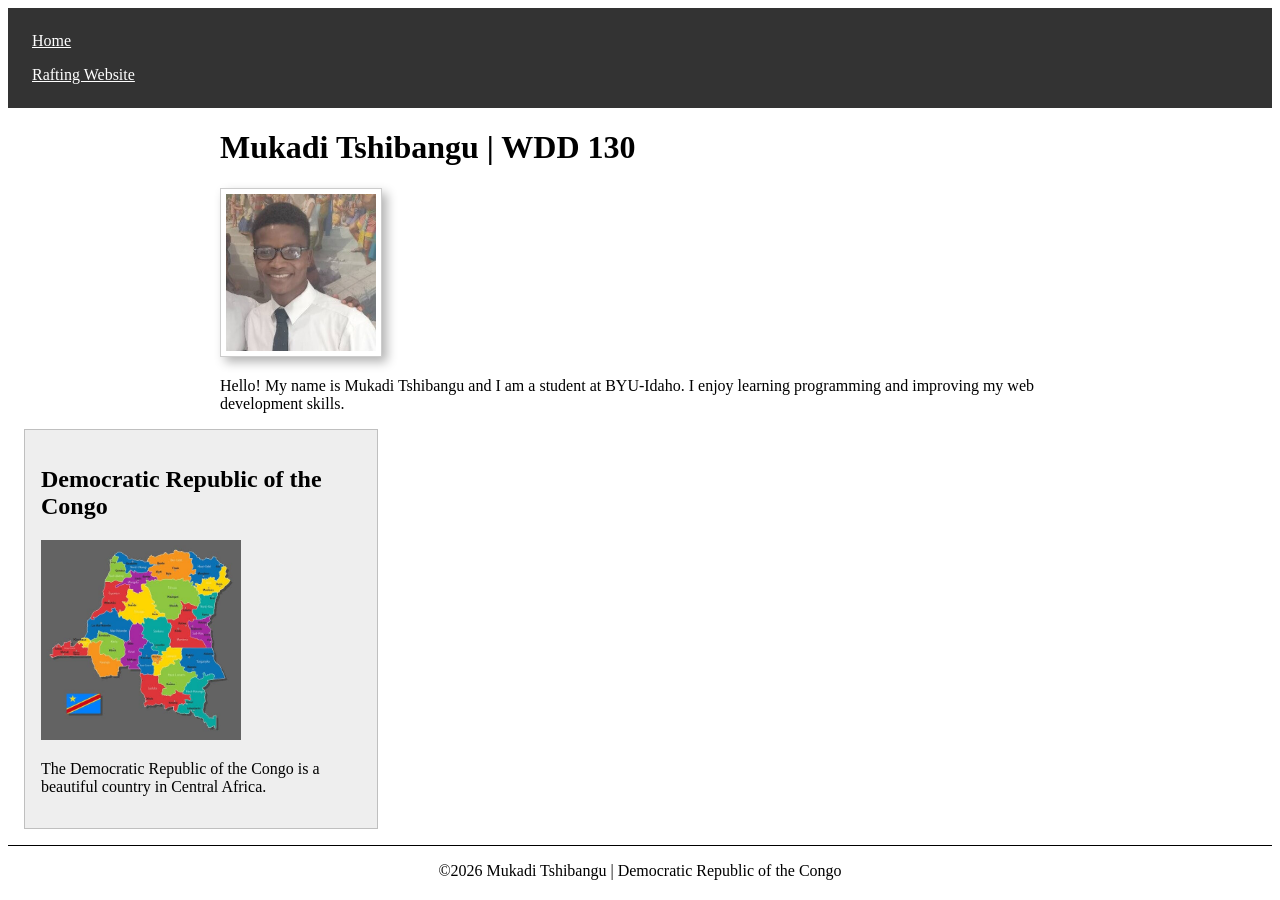
<file: index.html>
<!DOCTYPE html>
<html lang="en-US">
<head>
    <meta charset="utf-8">
    <meta name="viewport" content="width=device-width, initial-scale=1.0">
    <title>Mukadi Tshibangu | WDD 130</title>
    <meta name="description" content="Home page for Mukadi Tshibangu in WDD 130 at BYU-Idaho.">
    <meta name="author" content="Mukadi Tshibangu">
    <link rel="stylesheet" href="styles/styles.css">
</head>

<body>
    <header>
    <nav>
        <a href="#">Home</a>
        <a href="wwr/">Rafting Website</a>
    </nav>
</header>


    <main>
        <h1>Mukadi Tshibangu | WDD 130</h1>
        <img src="images/profile.jpg" alt="Portrait of Mukadi Tshibangu">
        <p>Hello! My name is Mukadi Tshibangu and I am a student at BYU-Idaho. I enjoy learning programming and improving my web development skills.</p>
    </main>

    <aside>
        <h2>Democratic Republic of the Congo</h2>
        <img src="images/congo.jpg" alt="Landscape of the Democratic Republic of the Congo">
        <p>The Democratic Republic of the Congo is a beautiful country in Central Africa.</p>
    </aside>

    <footer>
        <p>©2026 Mukadi Tshibangu | Democratic Republic of the Congo</p>
    </footer>
</body>
</html>
</file>
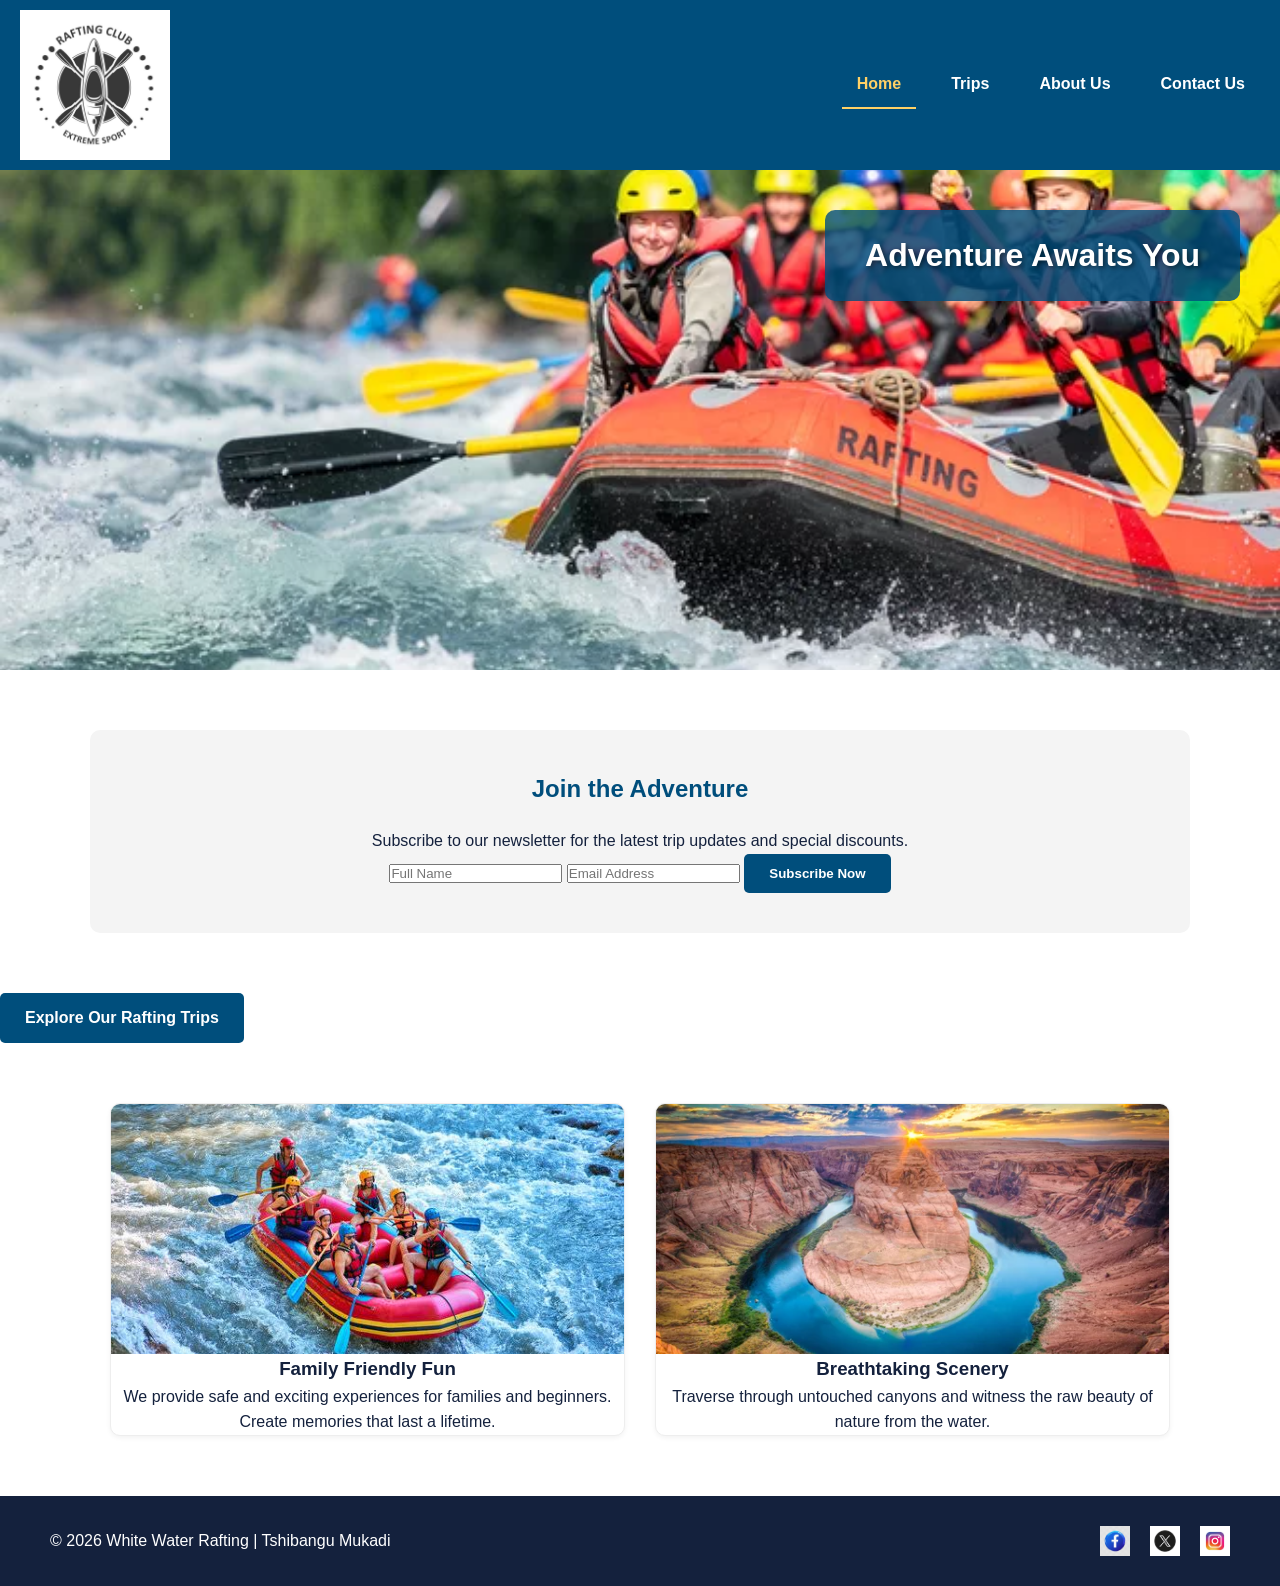
<file: wwr/index.html>
<!DOCTYPE html>
<html lang="en-US">
<head>
    <meta charset="UTF-8">
    <meta name="viewport" content="width=device-width, initial-scale=1.0">
    <title>Home | White Water Rafting</title>
    <meta name="description" content="Experience the ultimate adventure with White Water Rafting. We offer guided tours for all skill levels on the world's most beautiful rivers.">
    <link rel="stylesheet" href="styles/rafting.css">
</head>
<body>
    <header>
        <img src="images/logo.png" alt="WWR Logo">
        <nav>
            <a href="index.html" class="active">Home</a>
            <a href="trips.html">Trips</a>
            <a href="about.html">About Us</a>
            <a href="contact.html">Contact Us</a>
        </nav>
    </header>

    <main>
        <div class="hero">
            <img src="images/hero-home.jpg" alt="Rafting adventure on a river" class="hero-img">
            <h1 class="hero-msg">Adventure Awaits You</h1>
        </div>

        <section class="newsletter">
            <h2>Join the Adventure</h2>
            <p>Subscribe to our newsletter for the latest trip updates and special discounts.</p>
            <form>
                <input type="text" name="name" placeholder="Full Name" required>
                <input type="email" name="email" placeholder="Email Address" required>
                <button type="submit" class="btn">Subscribe Now</button>
            </form>
        </section>

        <div class="cta-container">
            <a href="trips.html" class="btn-cta">Explore Our Rafting Trips</a>
        </div>

        <section class="home-grid">
            <div class="grid-item">
                <img src="images/rafting-fun.jpg" alt="Group of people rafting">
                <h3>Family Friendly Fun</h3>
                <p>We provide safe and exciting experiences for families and beginners. Create memories that last a lifetime.</p>
            </div>
            <div class="grid-item">
                <img src="images/nature.jpg" alt="Scenic river canyon">
                <h3>Breathtaking Scenery</h3>
                <p>Traverse through untouched canyons and witness the raw beauty of nature from the water.</p>
            </div>
        </section>
    </main>

    <footer>
        <p>© 2026 White Water Rafting | Tshibangu Mukadi</p>
        <div class="socialmedia">
            <a href="https://facebook.com"><img src="images/facebook.png" alt="Facebook"></a>
            <a href="https://twitter.com"><img src="images/twitter.png" alt="Twitter"></a>
            <a href="https://instagram.com"><img src="images/instagram.png" alt="Instagram"></a>
        </div>
    </footer>
</body>
</html>
</file>
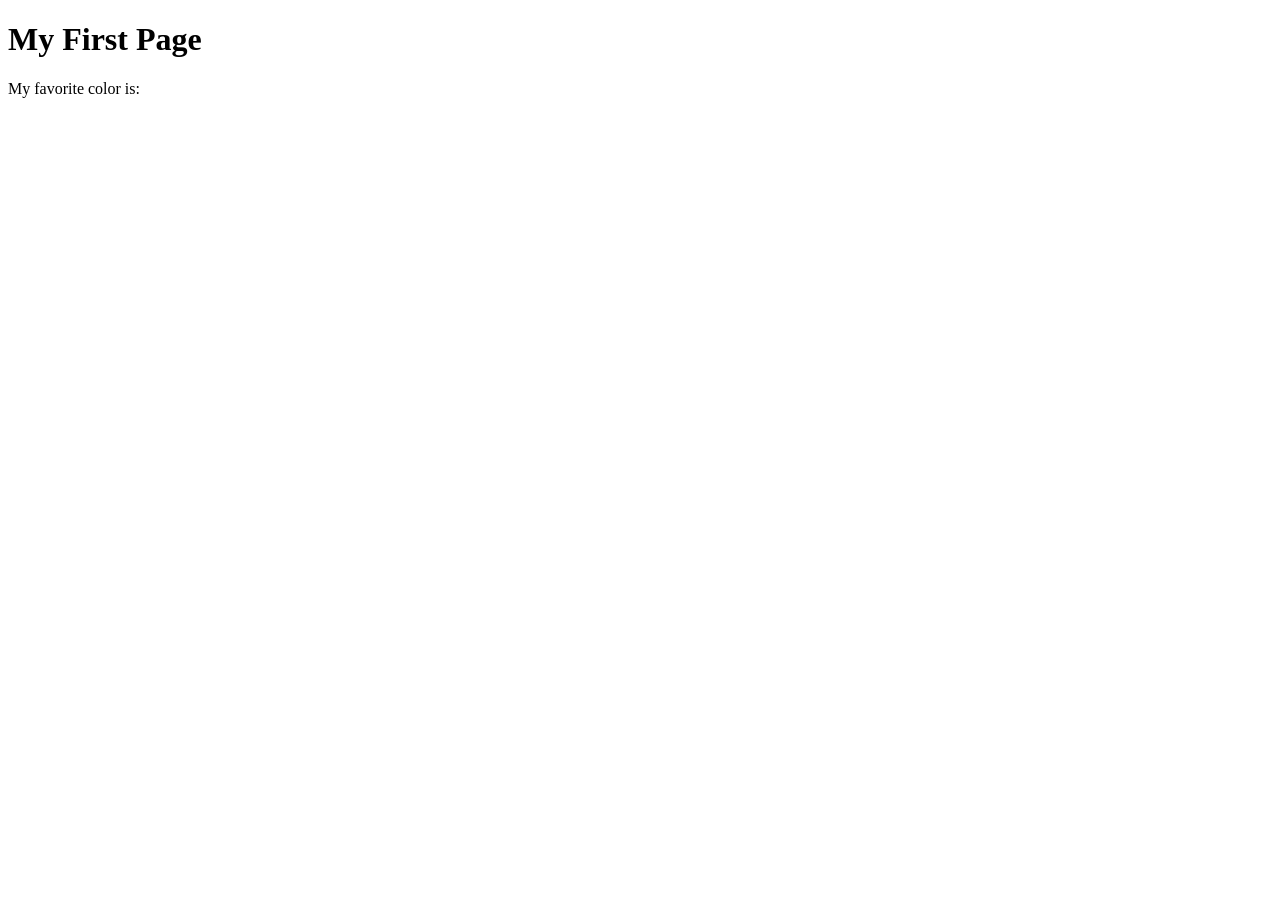
<file: week01/first-page.html>
<!DOCTYPE html>
<html lang="en">
<head>
    <meta charset="UTF-8">
    <meta name="viewport" content="width=device-width, initial-scale=1.0">
    <title>My First Page</title>
</head>
<body>
    <h1>My First Page</h1>
    <p>My favorite color is: </p>
</body>
</html>
</file>
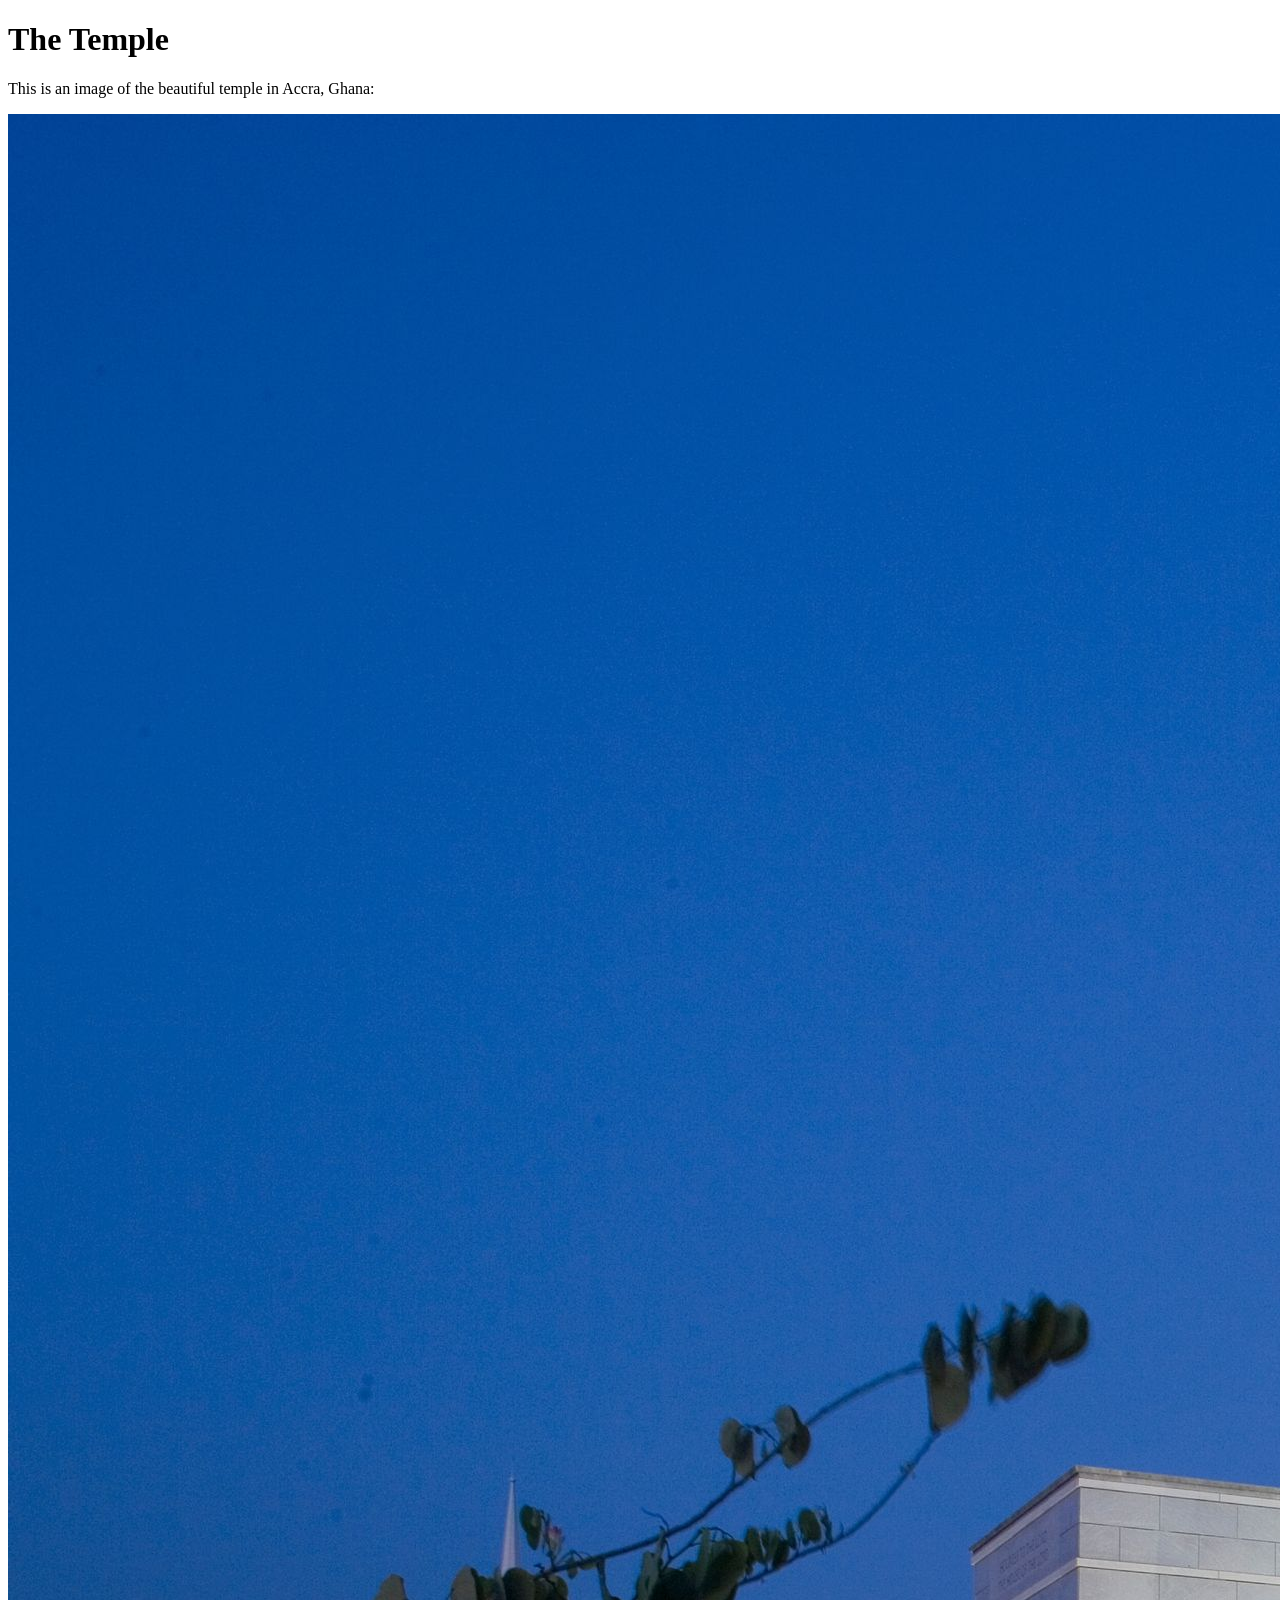
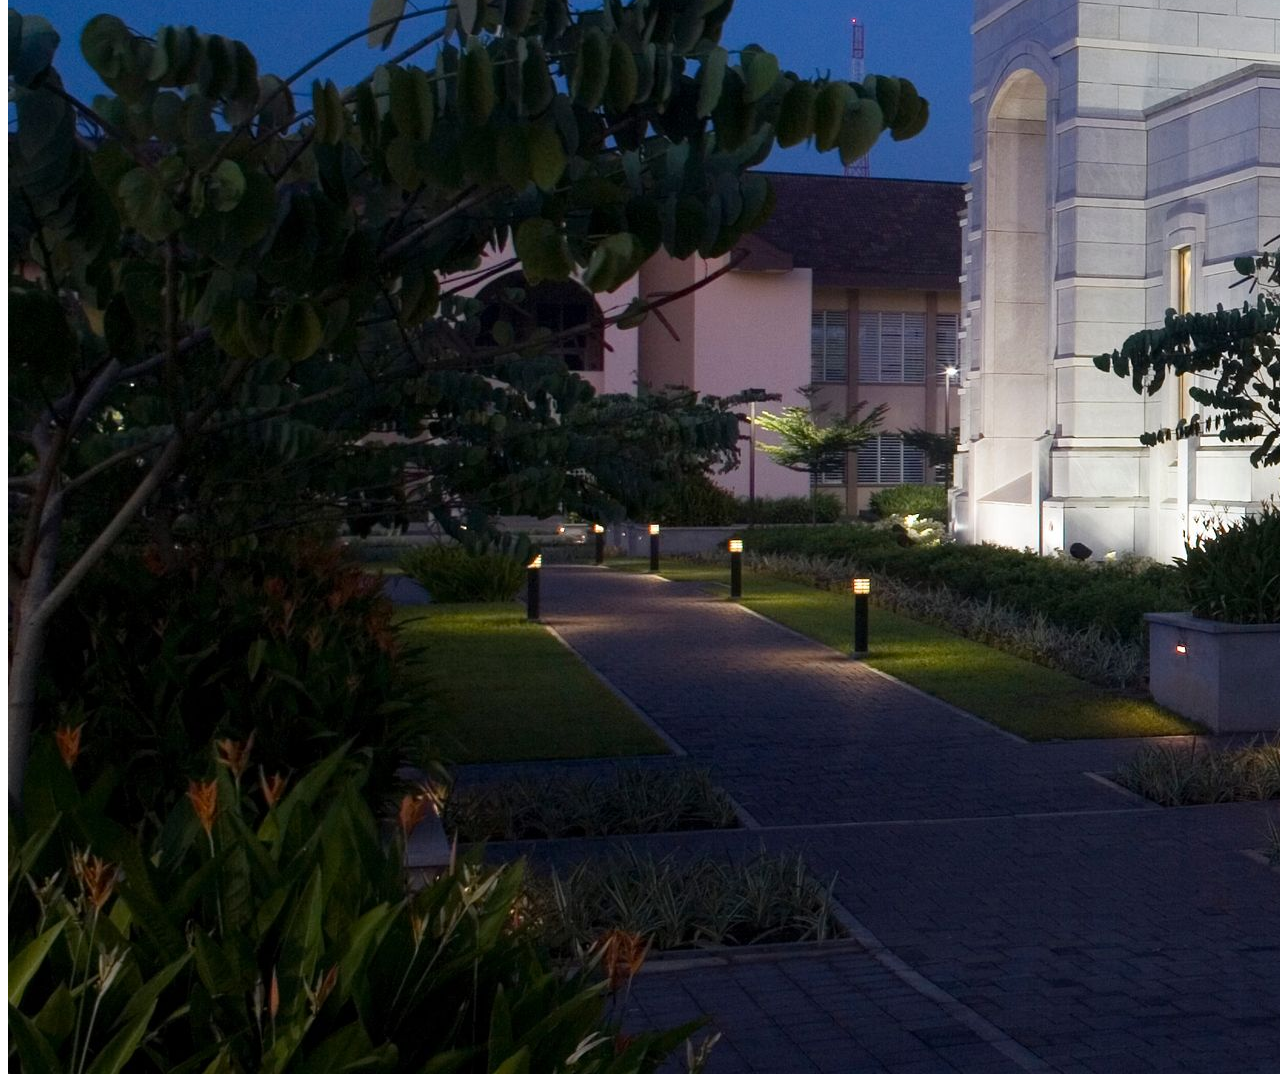
<file: week01/images.html>
<!DOCTYPE html>
<html lang="en">
<head>
    <meta charset="UTF-8">
    <meta name="viewport" content="width=device-width, initial-scale=1.0">
    <title>Temple Image</title>
</head>
<body>
    <h1>The Temple</h1>
    <p>This is an image of the beautiful temple in Accra, Ghana:</p>
    <img src="images/temple-large.jpeg" alt="The Accra Ghana Temple">
    
</body>
</html>
</file>
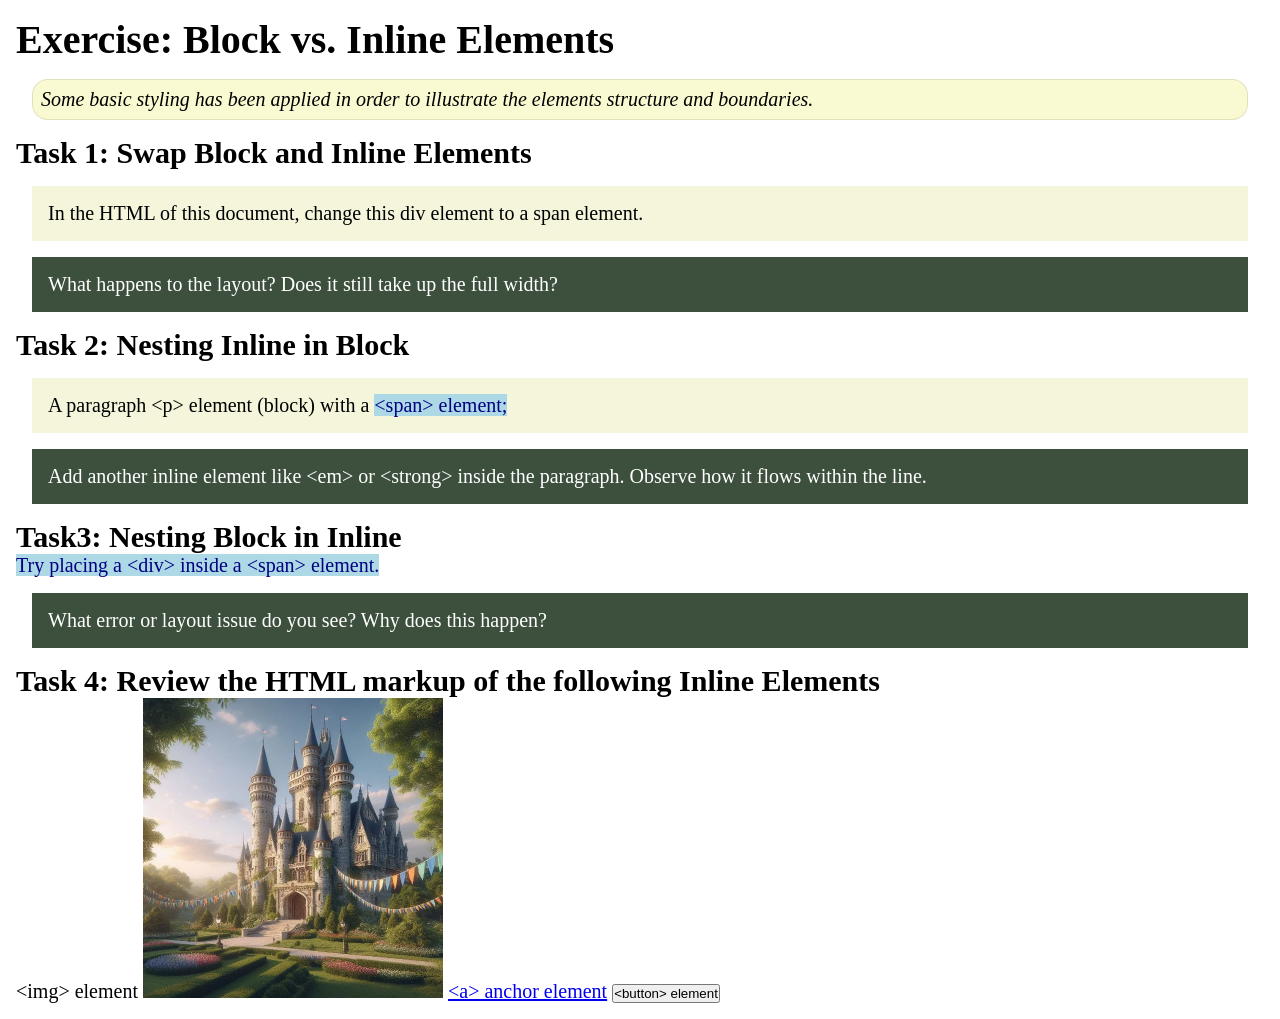
<file: week02/block-vs-inline.html>
<!DOCTYPE html>
<html lang="en">

<head>
    <meta charset="UTF-8">
    <meta name="viewport" content="width=device-width, initial-scale=1.0">
    <title>Exercise: Block vs. Inline Elements</title>
    <link rel="stylesheet" href="styles/block-vs-inline.css">
</head>

<body>
    <main>
        <h1>Exercise: Block vs. Inline Elements</h1>
        <p class="note">Some basic styling has been applied in order to illustrate the elements structure and
            boundaries.</p>

        <h2>Task 1: Swap Block and Inline Elements</h2>
        <div>In the HTML of this document, change this div element to a span element.</div>

        <p class="question">What happens to the layout? Does it still take up the full width?</p>

        <h2>Task 2: Nesting Inline in Block</h2>
        <p>A paragraph &lt;p&gt; element (block) with a <span>&lt;span&gt; element;</span></p>
        <p class="question">Add another inline element like &lt;em&gt; or &lt;strong&gt; inside the paragraph. Observe
            how it flows within the line.</p>

        <h2>Task3: Nesting Block in Inline</h2>
        <span>Try placing a &lt;div&gt; inside a &lt;span&gt; element.</span>
            <p class="question">What error or layout issue do you see? Why does this happen?</p>


            <h2>Task 4: Review the HTML markup of the following Inline Elements</h2>
        &lt;img&gt; element
        <img src="images/castle.webp" alt="placeholder image (images are inline)" width="300" height="300">
        <a href="https://churchofjesuschrist.org">&lt;a&gt; anchor element</a>
        <button type="button">&lt;button&gt; element</button>
    </main>
</body>

</html>
</file>
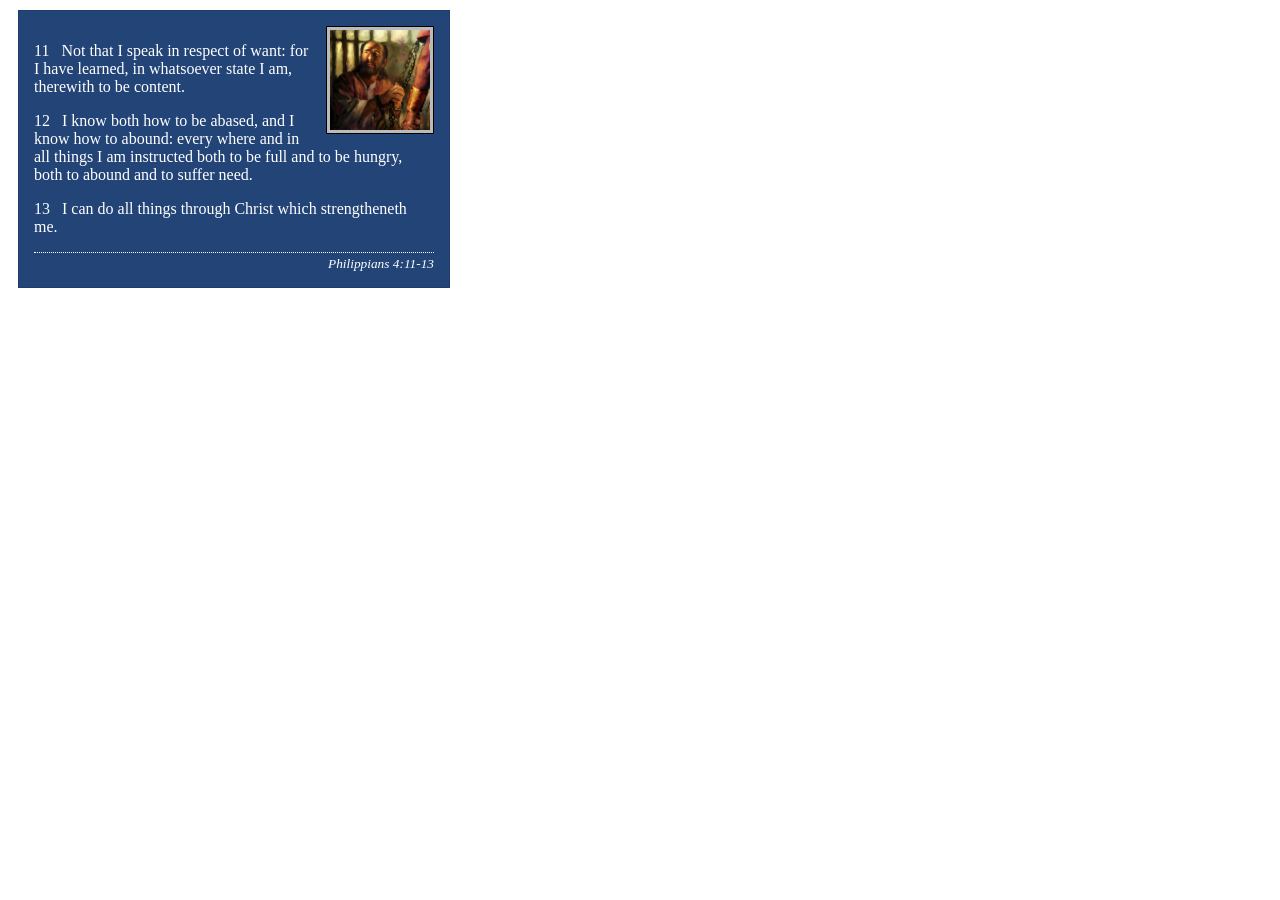
<file: week02/box-model-solution.html>
<!DOCTYPE html>
<html lang="en">
<head>
    <meta charset="UTF-8">
    <meta name="viewport" content="width=device-width, initial-scale=1.0">
    <title>Box Model Activity</title>
    <link rel="stylesheet" href="styles/box-model-solution.css">
</head>
<body>
    <main>
        <div class="callout">
            <img src="images/apostle-paul-imprisoned.webp" alt="Paul the Apostle - Imprisoned in Rome" width="200" height="200">
            <blockquote>
                <p>11 &nbsp; Not that I speak in respect of want: for I have learned, in whatsoever state I am, therewith to be content.</p>
                <p>12 &nbsp; I know both how to be abased, and I know how to abound: every where and in all things I am instructed both to be full and to be hungry, both to abound and to suffer need.</p>
                <p>13 &nbsp; I can do all things through Christ which strengtheneth me.</p>
            </blockquote>
            <cite>Philippians 4:11-13</cite>
        </div>
    </main>
</body>
</html>
</file>
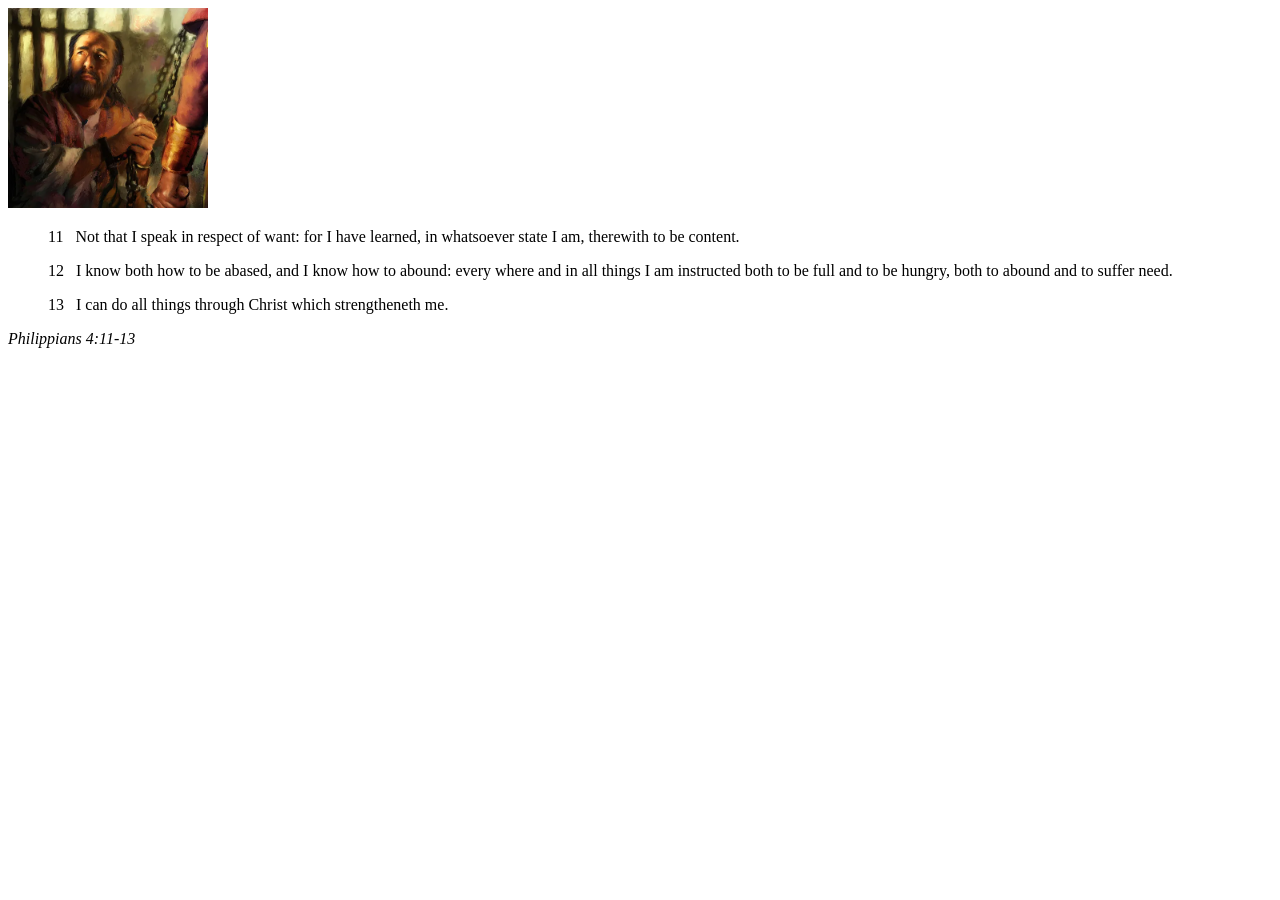
<file: week02/box-model.html>
<!DOCTYPE html>
<html lang="en">
<head>
    <meta charset="UTF-8">
    <meta name="viewport" content="width=device-width, initial-scale=1.0">
    <title>Box Model Activity</title>
</head>
<body>
    <main>
        <div class="callout">
            <img src="images/apostle-paul-imprisoned.webp" alt="Paul the Apostle - Imprisoned in Rome" width="200" height="200">
            <blockquote>
                <p>11 &nbsp; Not that I speak in respect of want: for I have learned, in whatsoever state I am, therewith to be content.</p>
                <p>12 &nbsp; I know both how to be abased, and I know how to abound: every where and in all things I am instructed both to be full and to be hungry, both to abound and to suffer need.</p>
                <p>13 &nbsp; I can do all things through Christ which strengtheneth me.</p>
            </blockquote>
            <cite>Philippians 4:11-13</cite>
        </div>
    </main>
</body>
</html>
</file>
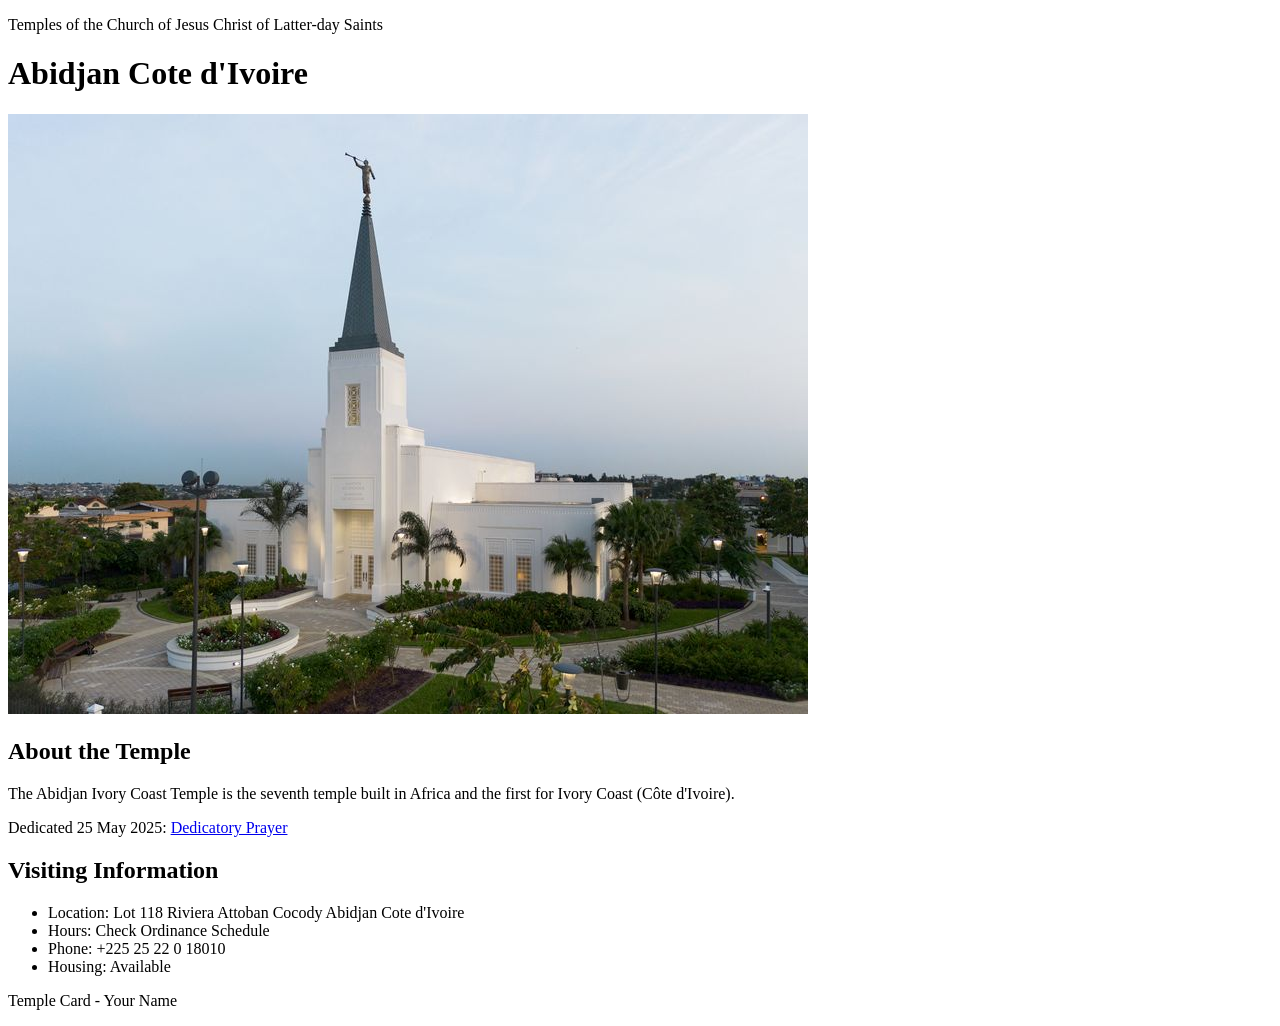
<file: week02/temple.html>
<!DOCTYPE html>
<html lang="en">

<head>
    <meta charset="UTF-8">
    <meta name="viewport" content="width=device-width, initial-scale=1.0">
    <title>Temple Card - Abidjan Cote d'Ivoire</title>
</head>

<body>
    <header>
        <p>Temples of the Church of Jesus Christ of Latter-day Saints</p>
    </header>
    <main>
        <h1>Abidjan Cote d'Ivoire</h1>
        <picture>
            <img src="images/abidjan-ivory-coast.jpeg" alt="Abidjan Cote d'Ivoire Temple">
        </picture>
        <section>
            <h2>About the Temple</h2>
            <p>The Abidjan Ivory Coast Temple is the seventh temple built in Africa and the first for Ivory Coast (Côte
                d'Ivoire).</p>
            <p>Dedicated 25 May 2025: <a
                    href="https://www.churchofjesuschrist.org/temples/dedicatory-prayer/abidjan-ivory-coast-temple/2025-05-25?lang=eng"
                    target="_blank" rel="noopener noreferrer">Dedicatory Prayer</a></p>
        </section>
        <section>
            <h2>Visiting Information</h2>
            <ul>
                <li>Location: Lot 118 Riviera Attoban Cocody Abidjan Cote d'Ivoire</li>
                <li>Hours: Check Ordinance Schedule</li>
                <li>Phone: +225 25 22 0 18010</li>
                <li>Housing: Available</li>
            </ul>
        </section>
    </main>
    <footer>
        <p>Temple Card - Your Name</p>
    </footer>
</body>

</html>
</file>
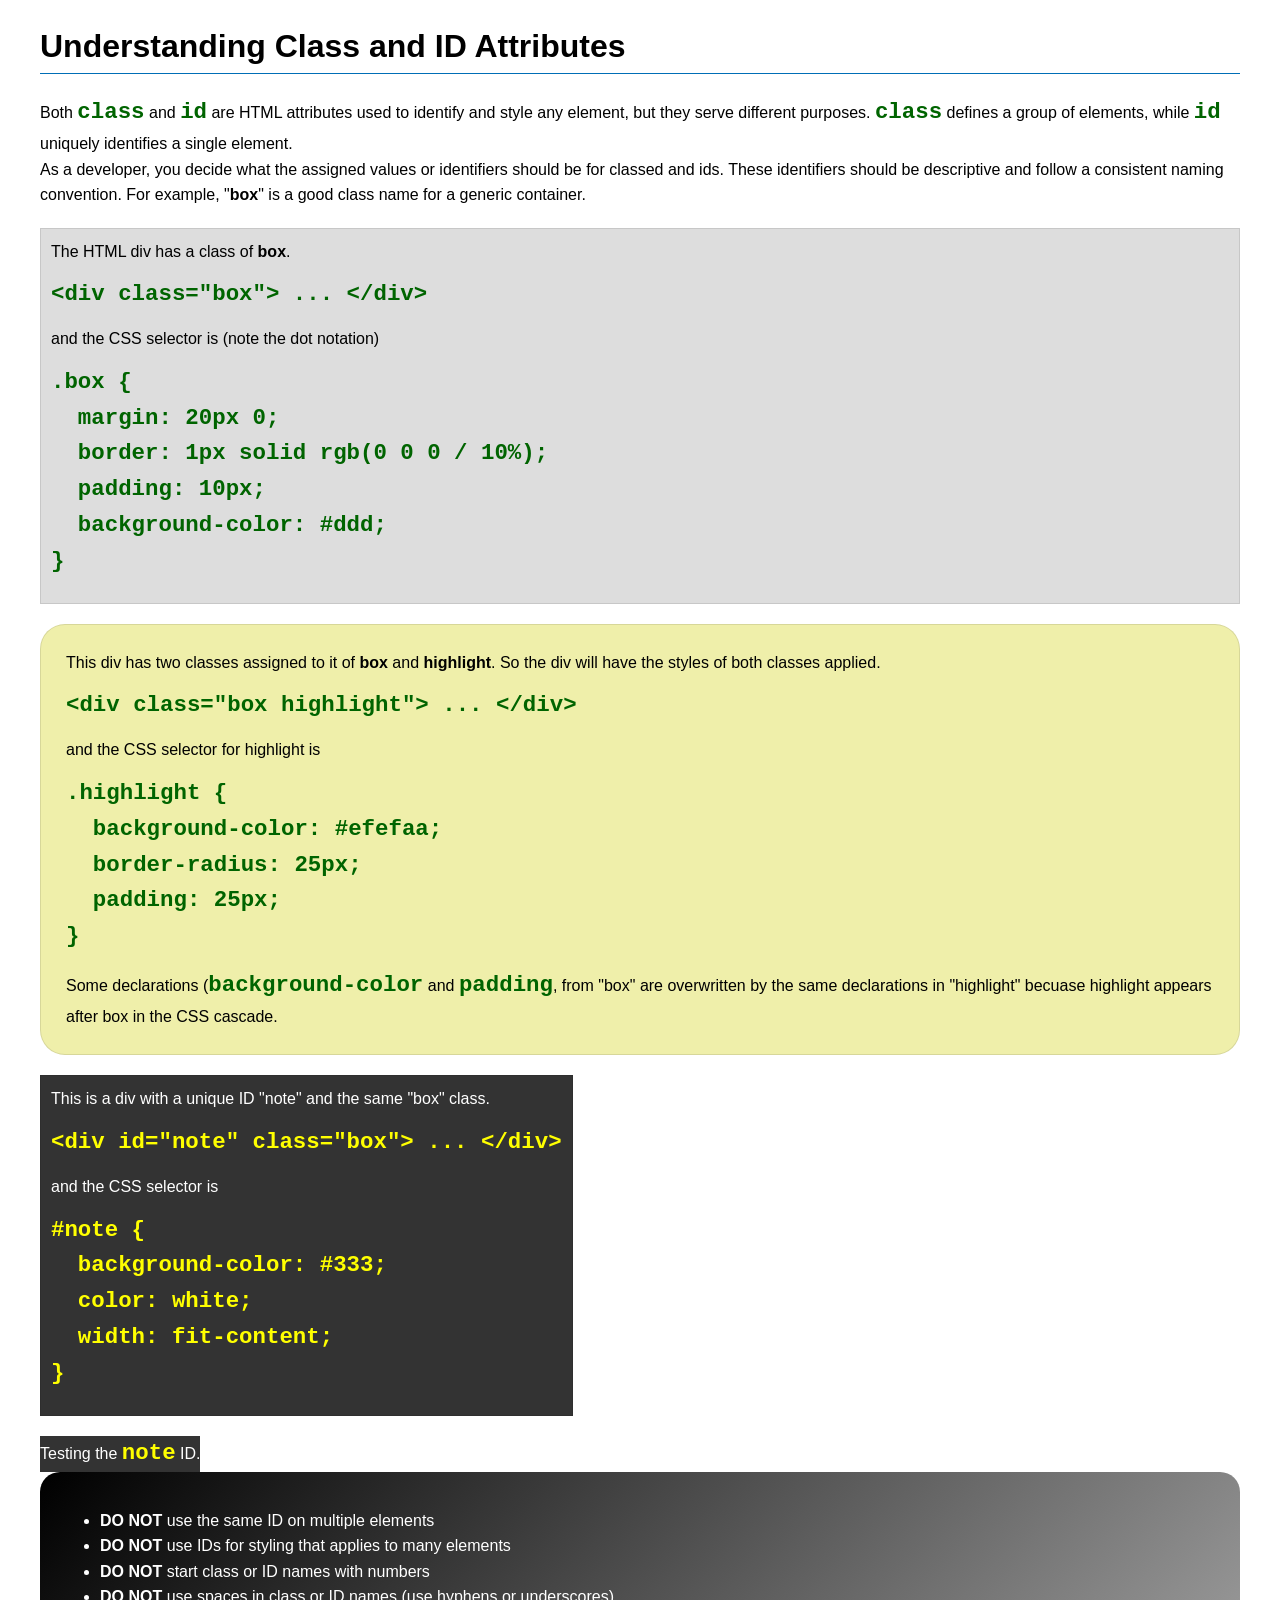
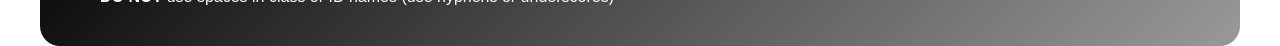
<file: week03/class-and-id.html>
<!DOCTYPE html>
<html lang="en">

<head>
    <meta charset="UTF-8">
    <meta name="viewport" content="width=device-width, initial-scale=1.0">
    <title>Class vs ID Attributes</title>
    <link rel="stylesheet" href="styles/class-and-id.css">
</head>

<body>
    <h1>Understanding Class and ID Attributes</h1>
    <p>Both <code>class</code> and <code>id</code> are HTML attributes used to identify and style any element, but they
        serve different purposes. <code>class</code> defines a group of elements, while <code>id</code> uniquely
        identifies a single element.</p>
    <p>As a developer, you decide what the assigned values or identifiers should be for classed and ids. These
        identifiers should be
        descriptive and follow a consistent naming convention. For example, "<strong>box</strong>" is a good class name
        for a generic container.</p>
    <div class="box">
        <p>The HTML div has a class of <strong>box</strong>.</p>
        <pre><code class="html">&lt;div class="box"&gt; ... &lt;/div&gt;</code></pre>
        and the CSS selector is (note the dot notation)
        <pre><code class="css">.box {
  margin: 20px 0;
  border: 1px solid rgb(0 0 0 / 10%);
  padding: 10px;
  background-color: #ddd; 
}</code></pre>
    </div>

    <div class="box highlight">
        <p>This div has two classes assigned to it of <strong>box</strong> and <strong>highlight</strong>. So the div
            will have the styles of both classes applied.</p>
        <pre><code class="html">&lt;div class="box highlight"&gt; ... &lt;/div&gt;</code></pre>
        and the CSS selector for highlight is
        <pre><code class="css">.highlight {
  background-color: #efefaa;
  border-radius: 25px;
  padding: 25px;
}</code></pre>
<p>Some declarations (<code>background-color</code> and <code>padding</code>, from "box" are overwritten by the same declarations in "highlight" becuase highlight appears after box in the CSS cascade.</p>
    </div>

    <div id="note" class="box">
        <p>This is a div with a unique ID "note" and the same "box" class.</p>
        <pre><code class="html">&lt;div id="note" class="box"&gt; ... &lt;/div&gt;</code></pre>
        and the CSS selector is
        <pre><code class="css">#note {
  background-color: #333;
  color: white;
  width: fit-content;
}</code></pre>
    </div>

    <div id="note">
        <p>Testing the <code>note</code> ID.</p>
    </div>

    <section id="best-practice">
        <ul>
            <li><strong>DO NOT</strong> use the same ID on multiple elements</li>
            <li><strong>DO NOT</strong> use IDs for styling that applies to many elements</li>
            <li><strong>DO NOT</strong> start class or ID names with numbers</li>
            <li><strong>DO NOT</strong> use spaces in class or ID names (use hyphens or underscores)</li>
        </ul>
    </section>




</body>

</html>
</file>
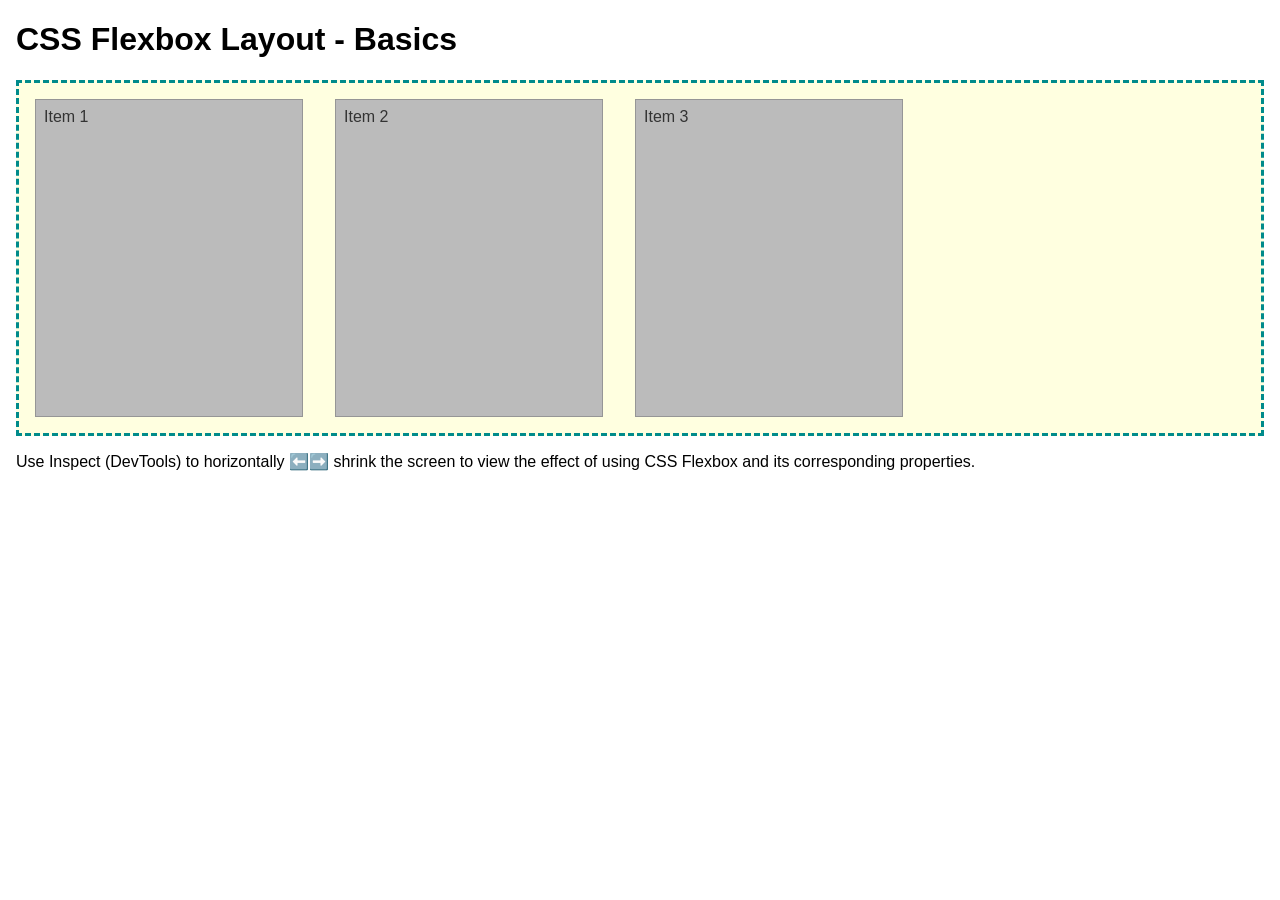
<file: week04/flexbox-layout.html>
<!DOCTYPE html>
<html lang="en">
<head>
    <meta charset="UTF-8">
    <meta name="viewport" content="width=device-width, initial-scale=1.0">
    <title>CSS Flexbox Layout - Basics</title>
    <link rel="stylesheet" href="styles/flexbox.css">
</head>
<body>
    <main>
        <h1>CSS Flexbox Layout - Basics</h1>
        <div class="flex-container">
            <div class="flex-item item1">Item 1</div>
            <div class="flex-item item2">Item 2</div>
            <div class="flex-item item3">Item 3</div>
        </div>
        <p>Use Inspect (DevTools) to horizontally ⬅️➡️ shrink the screen to view the effect of using CSS Flexbox and its corresponding properties.</p>
    </main>
</body>
</html>
</file>
<file: styles/styles.css>
nav {
    background-color: #333;
    padding: 1rem;
}

nav a {
    color: #fff;
    padding: 0.5rem;
    display: block;
}

main {
    max-width: 840px;
    margin: 0 auto;
}

h1 {
    color: #000;
}

main img {
    width: 150px;
    height: auto;
    border: 1px solid #ccc;
    padding: 5px;
    box-shadow: 5px 5px 10px rgba(0, 0, 0, 0.3);
}

aside {
    width: 20rem;
    margin: 1rem;
    border: 1px solid rgba(0, 0, 0, 0.2);
    padding: 1rem;
    background-color: #eee;
    color: #000;
}

aside img {
    width: 200px;
    height: auto;
}

p {
    padding: 0;
}

footer {
    margin-top: 15px;
    border-top: 1px solid #000;
    text-align: center;
}
</file>
<file: wwr/styles/rafting.css>
/* =========================================
1. VARIABLES & RESET
========================================= */
:root {
  --primary-color: #004e7c;
  --accent1-color: #ffd166;
  --accent2-color: #14213d;
  --white: #ffffff;
  --gray-light: #f4f4f4;
  --text-shadow: 2px 2px 4px rgba(0,0,0,0.5);
}

*, *::before, *::after {
  margin: 0;
  padding: 0;
  box-sizing: border-box;
}

body {
  font-family: 'Lato', Arial, sans-serif;
  color: var(--accent2-color);
  line-height: 1.6;
  background-color: var(--white);
}

img {
  max-width: 100%;
  height: auto; /* Empêche l'étirement des images */
  display: block;
}

/* =========================================
2. HEADER & NAVIGATION
========================================= */
header {
  display: grid;
  grid-template-columns: 150px 1fr;
  align-items: center;
  background-color: var(--primary-color);
  padding: 10px 20px;
}

.logo-box img {
  width: 100px;
}

nav {
  display: flex;
  justify-content: flex-end; /* Aligne le menu à droite */
  gap: 20px;
}

nav a {
  color: var(--white);
  text-decoration: none;
  font-weight: bold;
  padding: 10px 15px;
  transition: 0.3s;
}

nav a:hover {
  color: var(--accent1-color);
}

nav a.active {
  border-bottom: 2px solid var(--accent1-color);
  color: var(--accent1-color);
}

/* =========================================
3. HERO SECTION (Commun à Index & About)
========================================= */
.hero {
  position: relative;
}

.hero > img {
  width: 100%;
  height: 500px;
  object-fit: cover; /* Remplit l'espace sans déformer */
}

.hero h1 {
  position: absolute;
  top: 40px;
  right: 40px;
  background-color: rgba(0, 78, 124, 0.8);
  color: var(--white);
  padding: 20px 40px;
  border-radius: 10px;
  text-shadow: var(--text-shadow);
}

/* Spécifique à la page About */
.hero article {
  position: absolute;
  top: 180px;
  left: 10%;
  right: 10%;
  background-color: rgba(255, 255, 255, 0.9);
  padding: 30px;
  border-radius: 10px;
  display: flex;
  align-items: center;
  gap: 30px;
  box-shadow: 0 4px 15px rgba(0,0,0,0.2);
}

.hero article img {
  width: 180px;
  height: 180px;
  object-fit: cover;
  border-radius: 50%; /* Image en cercle */
  border: 5px solid var(--primary-color);
}

/* =========================================
4. SECTIONS COMMUNES (History & Grid)
========================================= */
section {
  max-width: 1100px;
  margin: 60px auto;
  padding: 0 20px;
}

h2 {
  color: var(--primary-color);
  margin-bottom: 20px;
  text-align: center;
}

/* Grille pour Index & About Gallery */
.home-grid, .adventure-gallery {
  display: grid;
  grid-template-columns: repeat(auto-fit, minmax(300px, 1fr));
  gap: 30px;
}

.grid-item, figure {
  border: 1px solid #eee;
  border-radius: 10px;
  overflow: hidden;
  text-align: center;
  background: white;
  box-shadow: 0 2px 5px rgba(0,0,0,0.05);
}

.grid-item img, figure img {
  width: 100%;
  height: 250px;
  object-fit: cover;
}

.history-content {
  display: grid;
  grid-template-columns: 1fr 1fr;
  gap: 40px;
  align-items: center;
}

/* =========================================
5. TRIPS PAGE & TABLES
========================================= */
.trip-card {
  display: grid;
  grid-template-columns: 350px 1fr;
  gap: 30px;
  margin-bottom: 40px;
  background: var(--gray-light);
  padding: 25px;
  border-radius: 15px;
  align-items: center;
}

table {
  width: 100%;
  border-collapse: collapse;
  margin-top: 20px;
}

th, td {
  padding: 15px;
  text-align: left;
  border-bottom: 1px solid #ddd;
}

th {
  background-color: var(--primary-color);
  color: white;
}

/* =========================================
6. FORMULAIRES (Newsletter & Contact)
========================================= */
.newsletter {
  background-color: var(--gray-light);
  padding: 40px;
  text-align: center;
  border-radius: 10px;
}

.btn, .btn-cta {
  background-color: var(--primary-color);
  color: white;
  padding: 12px 25px;
  border: none;
  border-radius: 5px;
  cursor: pointer;
  text-decoration: none;
  font-weight: bold;
  display: inline-block;
}

.btn:hover {
  background-color: var(--accent2-color);
}

/* =========================================
7. FOOTER
========================================= */
footer {
  background-color: var(--accent2-color);
  color: var(--white);
  padding: 30px 50px;
  display: flex;
  justify-content: space-between;
  align-items: center;
  margin-top: 60px;
}

.socialmedia {
  display: flex;
  gap: 20px;
}

.socialmedia img {
  width: 30px;
}

/* =========================================
8. RESPONSIVE (Mobile)
========================================= */
@media screen and (max-width: 800px) {
  header { grid-template-columns: 1fr; text-align: center; }
  nav { flex-direction: column; align-items: center; margin-top: 15px; }

  .hero h1 { position: static; width: 100%; border-radius: 0; }
  
  .hero article {
    position: static;
    flex-direction: column;
    margin: 20px;
    text-align: center;
  }

  .history-content, .trip-card {
    grid-template-columns: 1fr;
  }

  footer { flex-direction: column; gap: 20px; }
}
</file>
<file: week02/styles/block-vs-inline.css>
* {
    margin: 0;
    padding: 0;
}

body {
    font-size: 20px;
    margin: 1rem;
}

p,
div {
    background-color: beige;
    margin: 1rem;
    padding: 1rem;
}

span {
    color: navy;
    background-color: lightblue;
}

code {
    margin: 0;
    padding: 0;
    color: green;
    font-size: 1.2rem;
}

.note {
    font-style: italic;
    background-color: lightgoldenrodyellow;
    border-radius: 1rem;
    border: 1px solid rgb(0 0 0 / 10%);
    margin: 1rem;
    padding: .5rem;
}

.question {
    background-color: #3d503d;
    color: #fff;
}
</file>
<file: week02/styles/box-model-solution.css>
.callout {
    max-width: 400px;
    margin: 10px;
    border: 1px solid rgba(0, 0, 0, .1);
    padding: 15px;
    background-color: #247;
    color: #fff;
}

.callout img {
    float: right;
    margin: 0 0 10px 15px;
    border: 1px solid #000;
    padding: 3px;
    background-color: #bbb;
    width: 100px;
    height: auto;

}

blockquote {
    margin: 0;
}

cite {
    display: block;
    border-top: 1px dotted #fff;
    padding-top: 3px;
    text-align: right;
    font-size: smaller;
}
</file>
<file: week03/styles/class-and-id.css>
body {
    font-family: Arial, sans-serif;
    line-height: 1.6;
    margin: 0;
    padding: 0 40px;
}

h1 {
    border-bottom: 1px solid rgb(0 110 182);
    padding-bottom: 0;
}



p {
    margin: 0;
}

code {
    color: darkgreen;
    font-weight: 700;
    font-size: 1.4rem;
}

/* Class examples - can be reused */

.box {
    margin: 20px 0;
    border: 1px solid rgb(0 0 0 / 10%);
    padding: 10px;
    background-color: #ddd; /* this is shorthand for #dddddd */
}

.highlight {
    background-color: #efefaa;
    border-radius: 25px;
    padding: 25px;
}

/* ID examples - should be unique */

#note {
    background-color: #333;
    color: white;
    width: fit-content;
}

#note code {
    color: yellow;
}

#best-practice {
    background: linear-gradient(135deg, #000 0%, #999 100%);
    color: white;
    border-radius: 20px;
    padding: 20px
}
</file>
<file: week04/styles/flexbox.css>
body {
    font-family: Helvetica, Arial, sans-serif;
    margin: 1rem;
}

.flex-container {
    border: 3px dashed darkcyan;
    background-color: lightyellow;
    display: flex;
    flex-wrap: wrap;
}

.flex-item {
    width: 250px;
    margin: 1rem;
    border: 1px solid rgb(0 0 0 / 20%);
    padding: 0.5rem;
    background-color: #bbb;
    color: #333;
}

.item1 {
    min-height: 100px;
}

.item2 {
    min-height: 200px;
}

.item3 {
    min-height: 300px;
}
</file>
